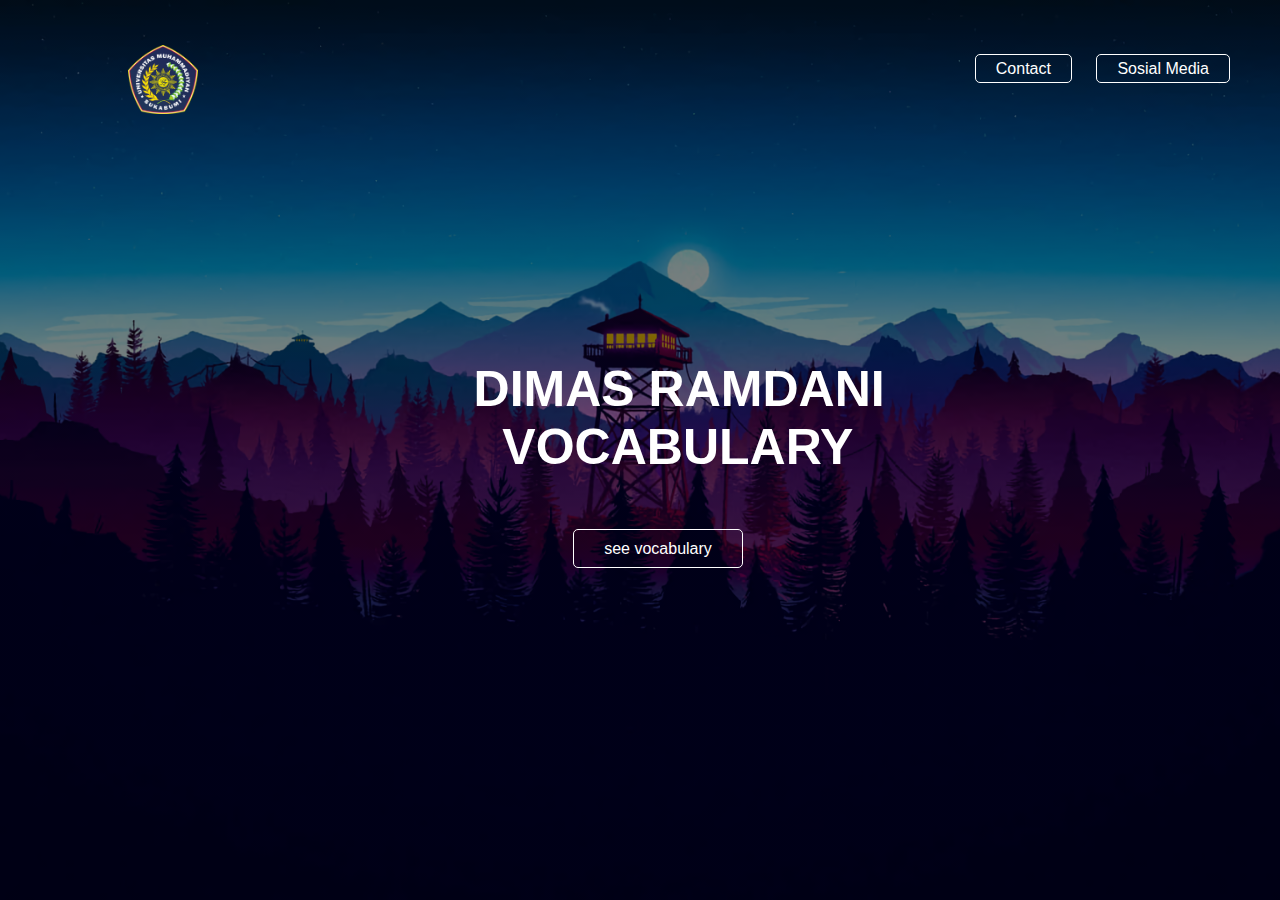
<file: index.html>
<!DOCTYPE html>
<html>
<head>
    <title>DIMAS RAMDANI</title>
    <link rel="stylesheet" type="text/css" href="style.css">
</head>
<body>
    <header>
        <div class="main">
            <div class="logo"><img src="ummi.png"></div>
            <ul>
                <li class="active"><a href="https://s.id/21K7d">Contact</a></li>
                <li><a href="https://www.instagram.com/dimasramdani_17/">Sosial Media</a></li>
            </ul>
            </div>
            <div class="button">
                <a href="Lihat Vocab.html" class="btn1">see vocabulary</a>
            </div>
            <div class="title">
                <h1>DIMAS RAMDANI</h1>
                <div class="t2"><h1>VOCABULARY</h1></div>
            </div>
    </header>

</body>
</html>
</file>
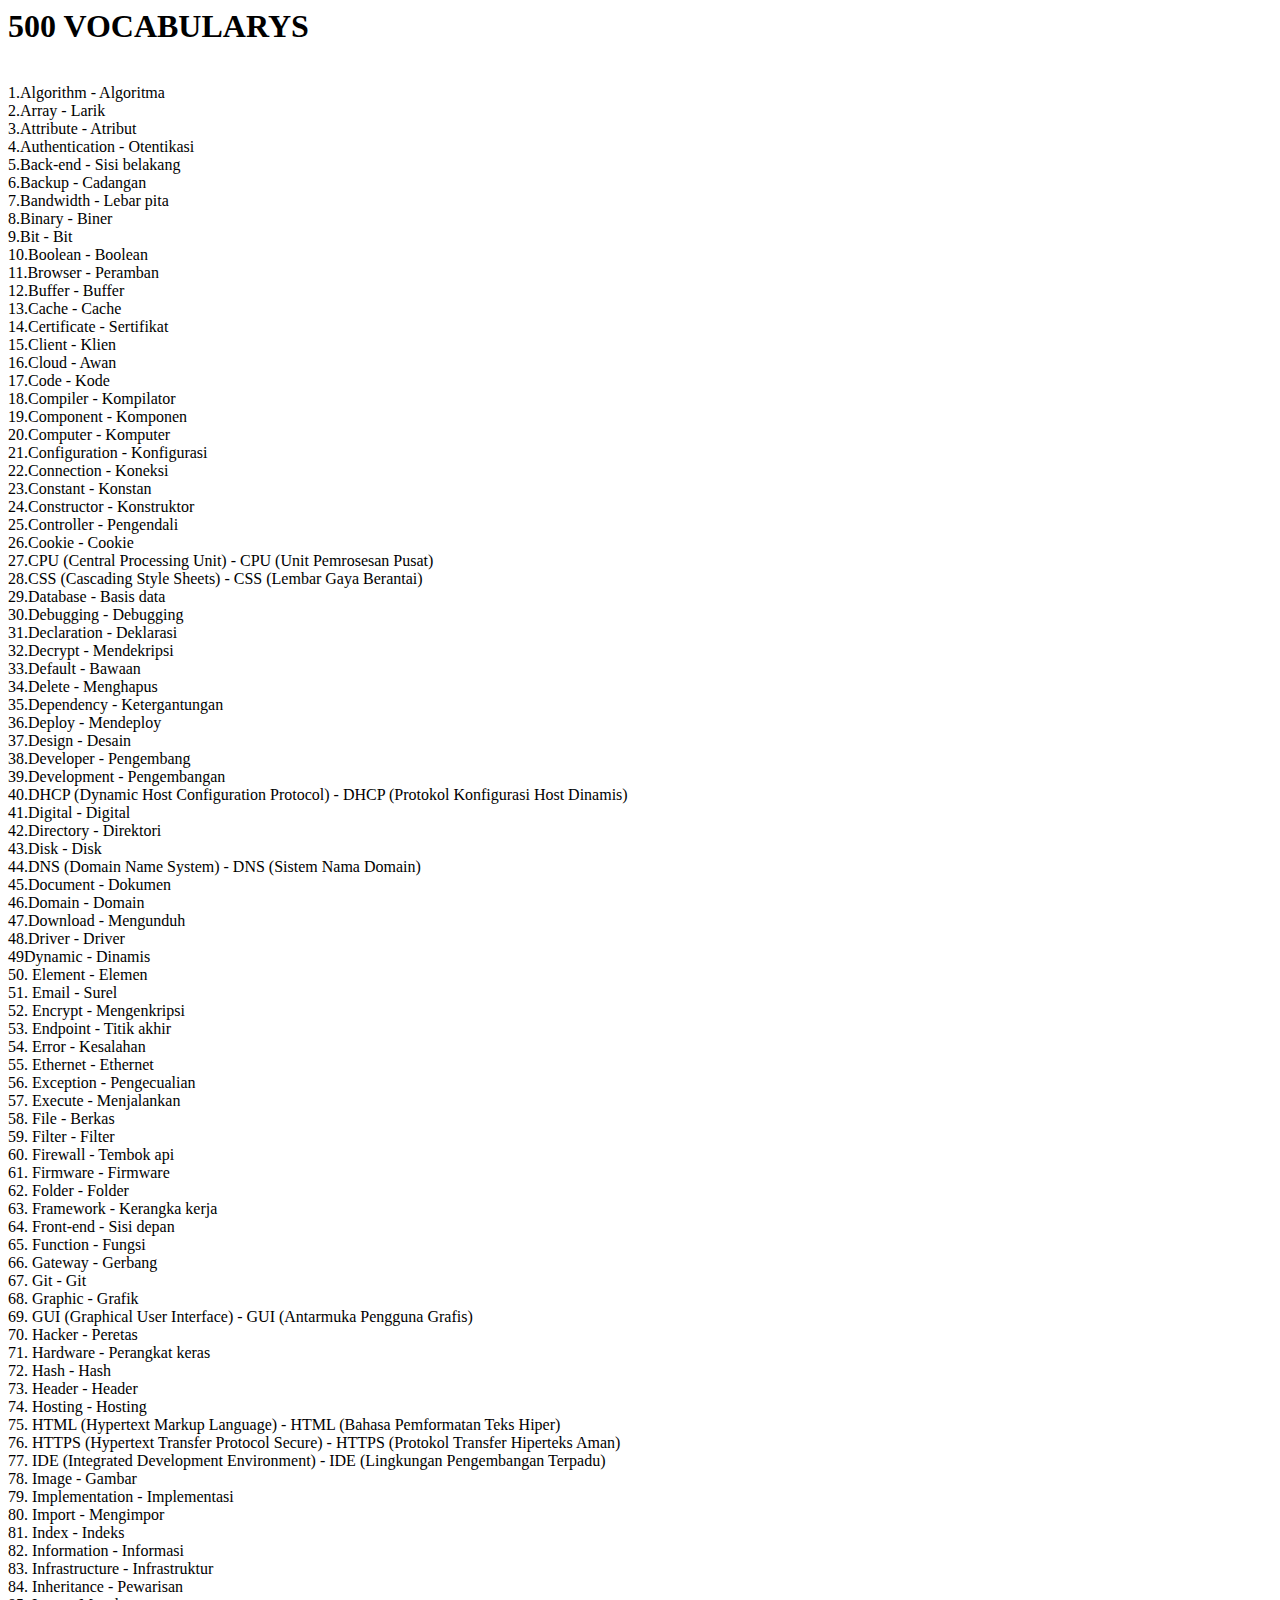
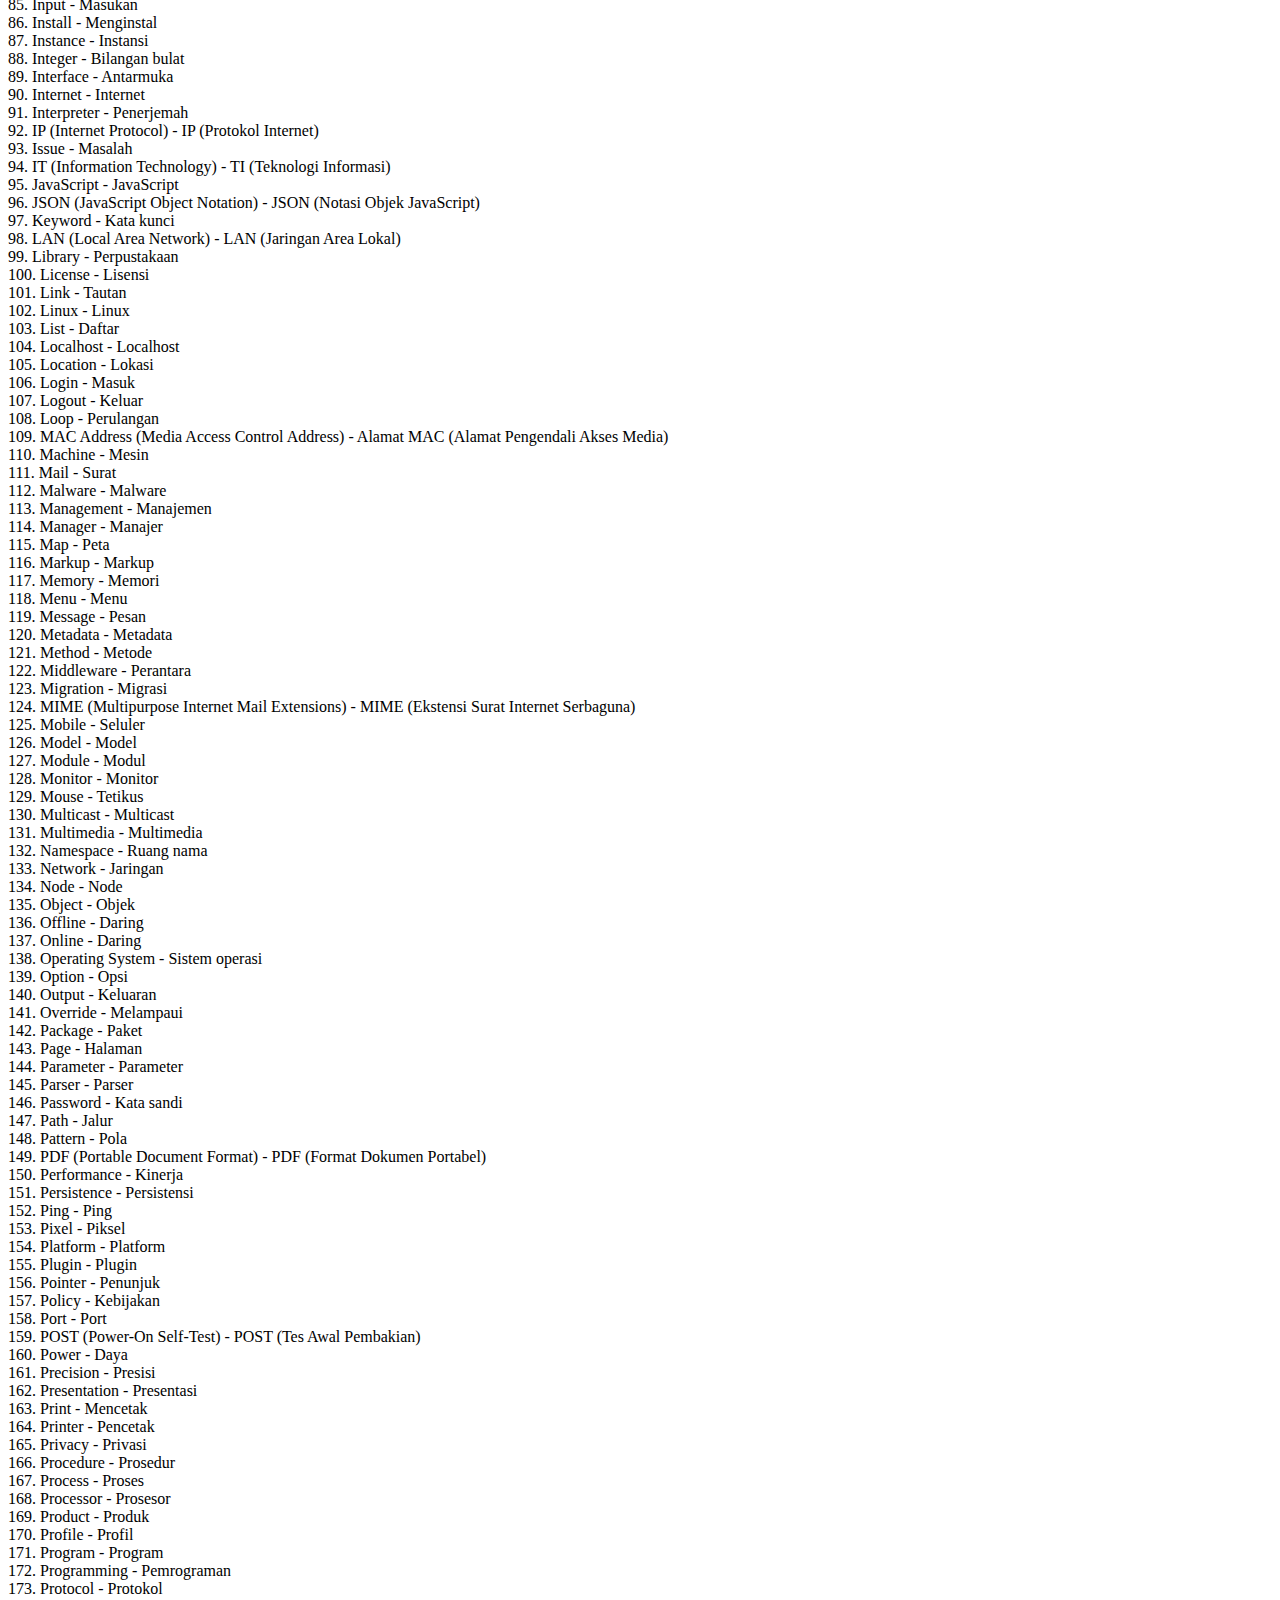
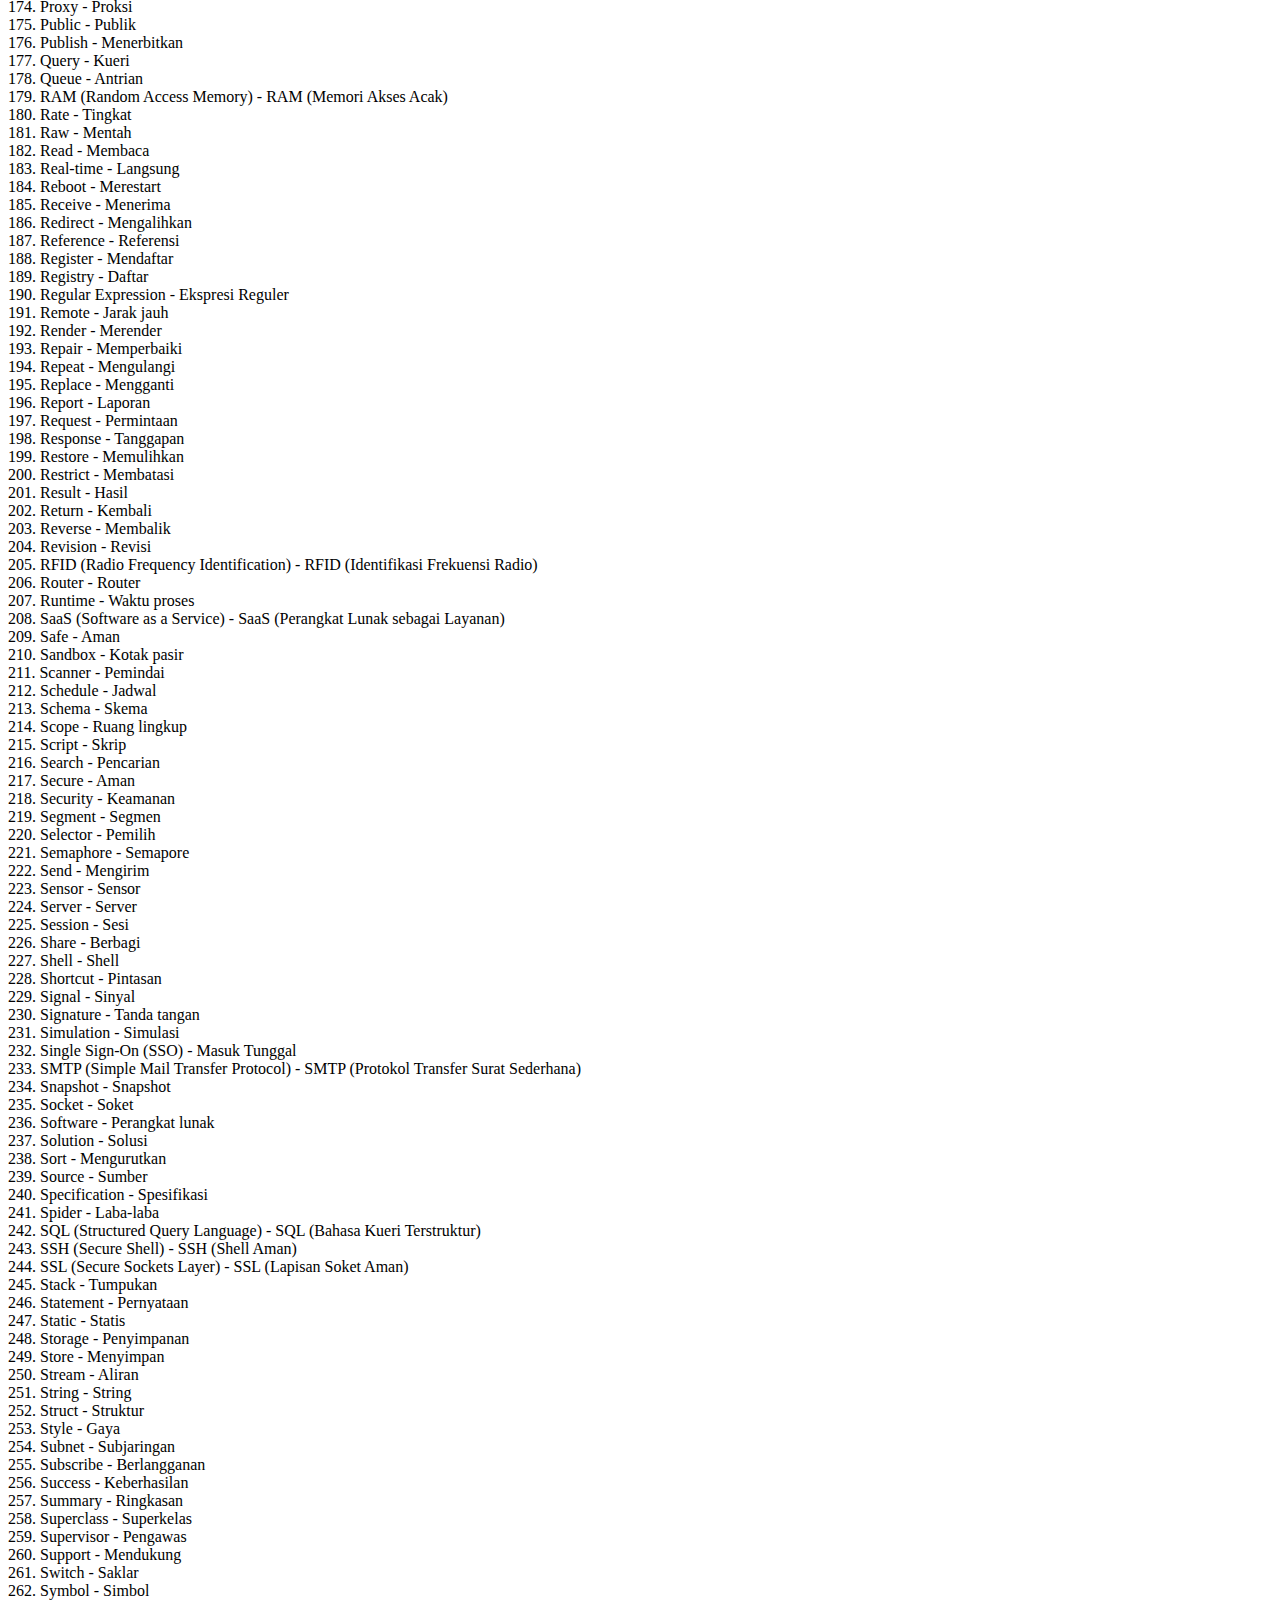
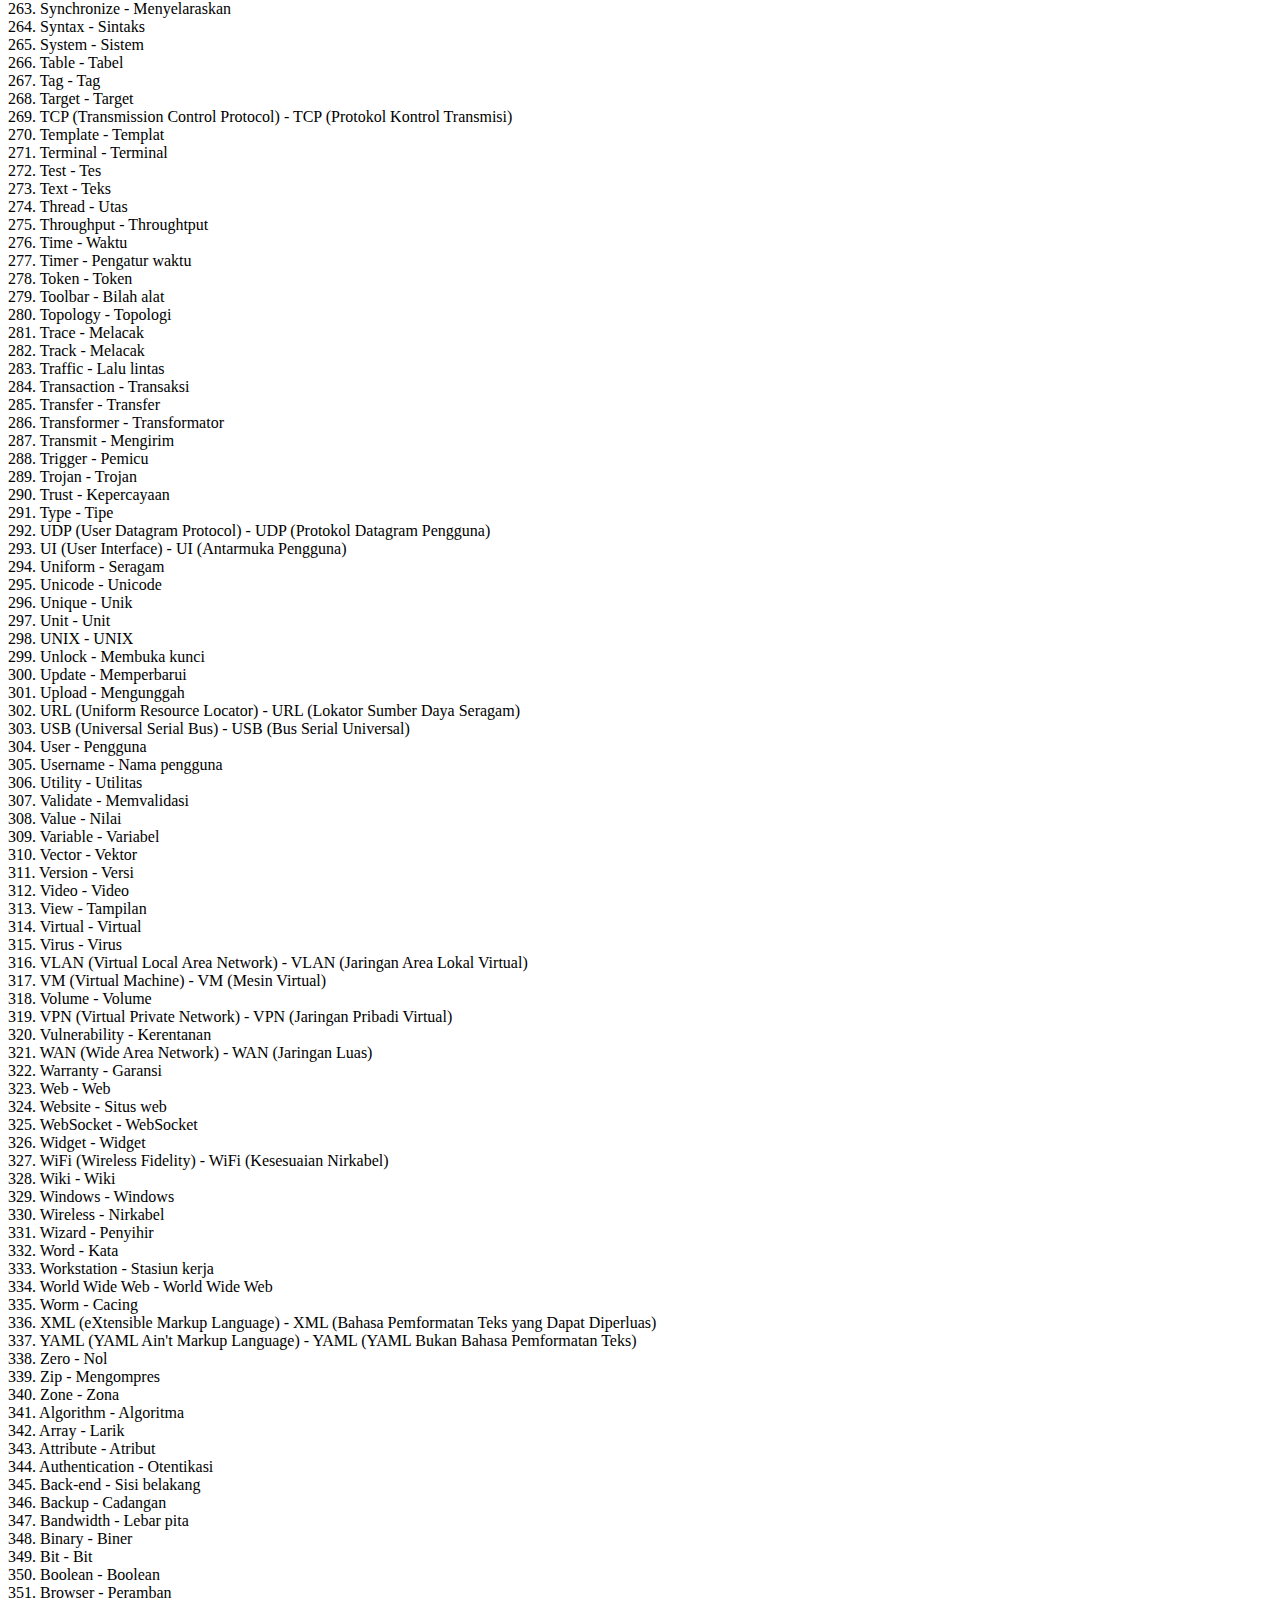
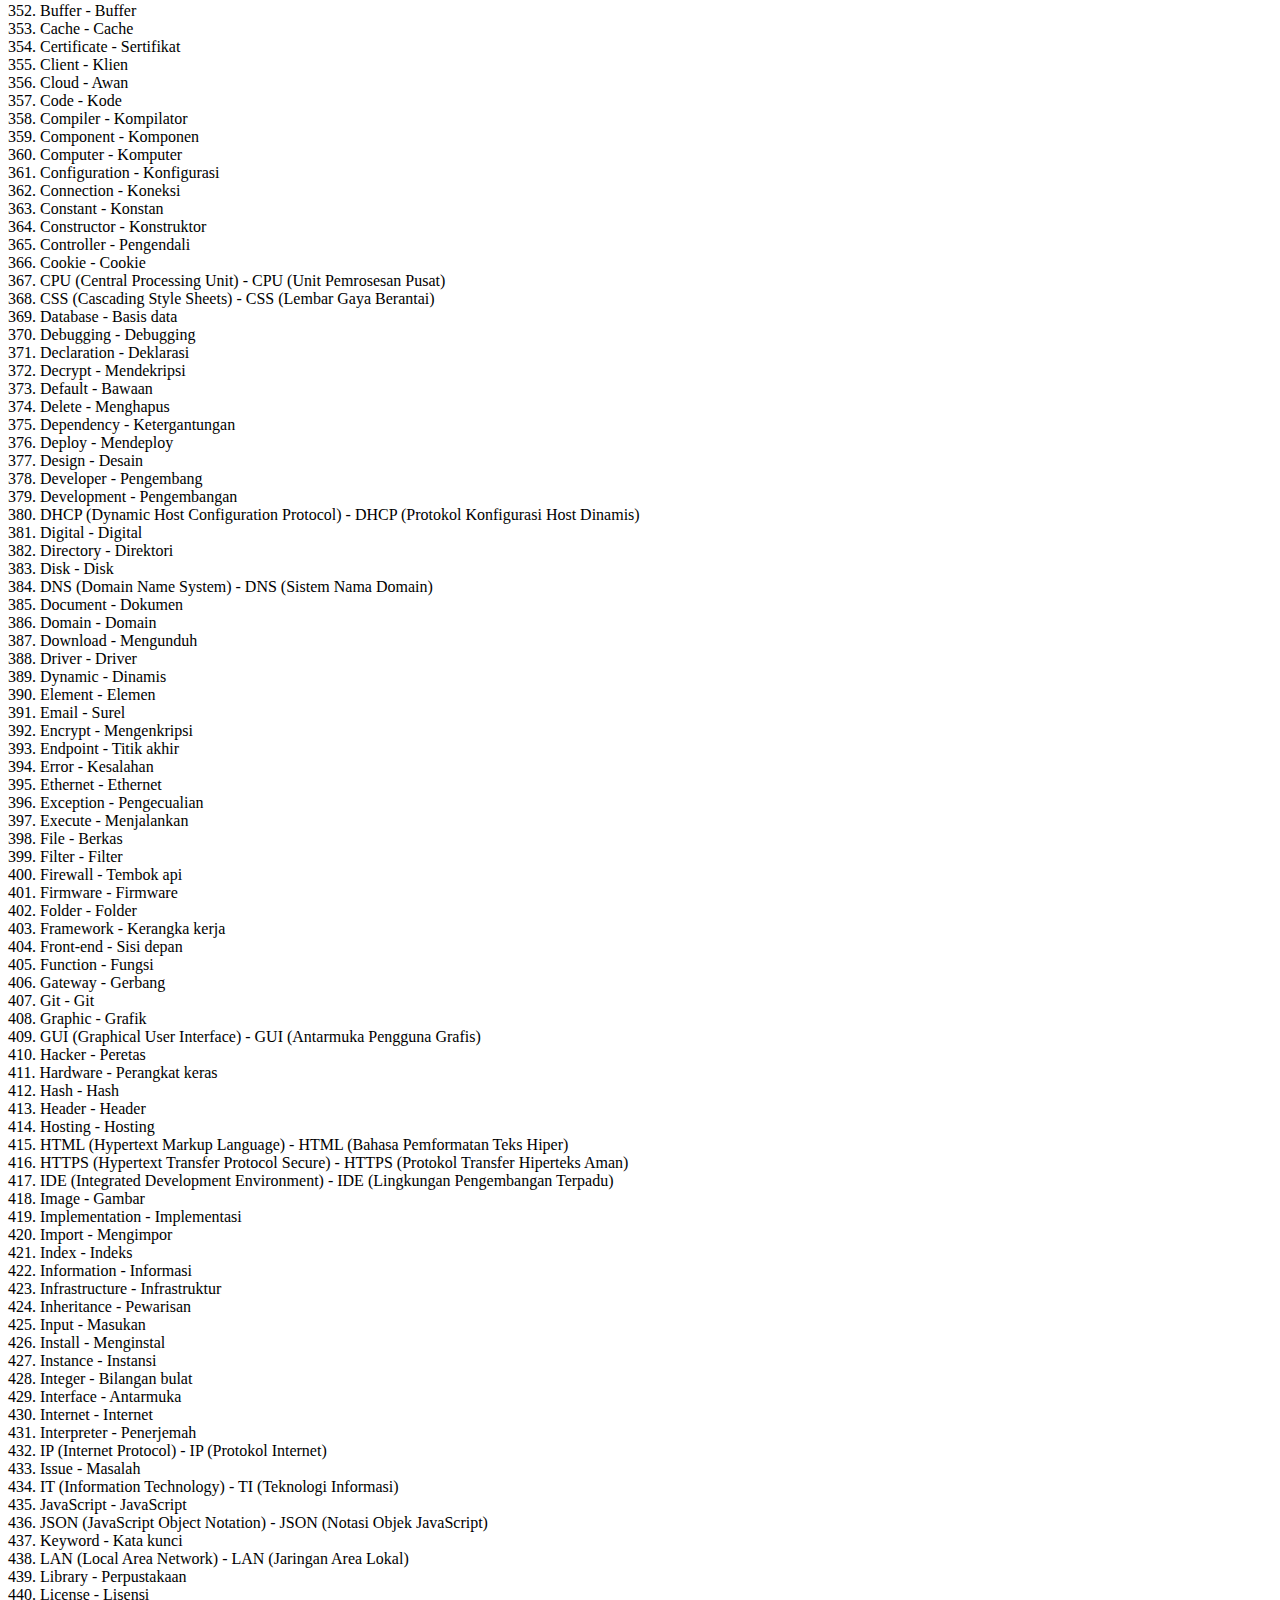
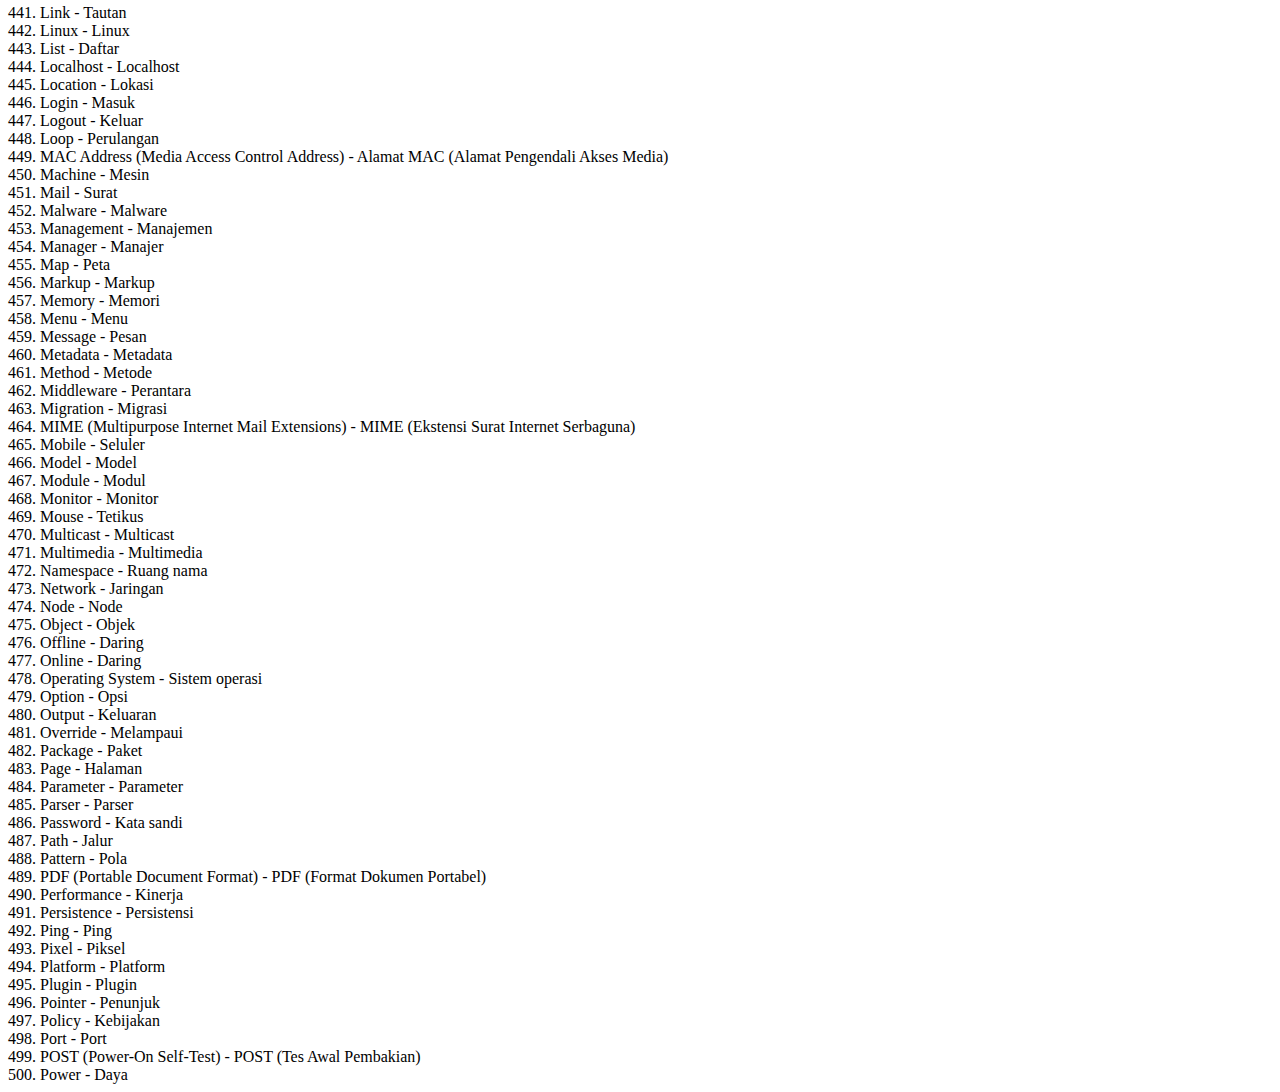
<file: Lihat Vocab.html>
<html lang="en">
<head>
    <meta charset="UTF-8">
    <meta name="viewport" content="width=device-width, initial-scale=1.0">
    <title>Document</title>
    <h1>500 VOCABULARYS</h1>
</head>
<br>
1.Algorithm - Algoritma<br>
2.Array - Larik <br>
3.Attribute - Atribut<br>
4.Authentication - Otentikasi<br>
5.Back-end - Sisi belakang<br>
6.Backup - Cadangan<br>
7.Bandwidth - Lebar pita<br>
8.Binary - Biner<br>
9.Bit - Bit<br>
10.Boolean - Boolean<br>
11.Browser - Peramban<br>
12.Buffer - Buffer<br>
13.Cache - Cache<br>
14.Certificate - Sertifikat<br>
15.Client - Klien<br>
16.Cloud - Awan<br>
17.Code - Kode<br>
18.Compiler - Kompilator<br>
19.Component - Komponen<br>
20.Computer - Komputer<br>
21.Configuration - Konfigurasi<br>
22.Connection - Koneksi<br>
23.Constant - Konstan<br>
24.Constructor - Konstruktor<br>
25.Controller - Pengendali<br>
26.Cookie - Cookie<br>
27.CPU (Central Processing Unit) - CPU (Unit Pemrosesan Pusat)<br>
28.CSS (Cascading Style Sheets) - CSS (Lembar Gaya Berantai)<br>
29.Database - Basis data<br>
30.Debugging - Debugging<br>
31.Declaration - Deklarasi<br>
32.Decrypt - Mendekripsi<br>
33.Default - Bawaan<br>
34.Delete - Menghapus<br>
35.Dependency - Ketergantungan<br>
36.Deploy - Mendeploy<br>
37.Design - Desain<br>
38.Developer - Pengembang<br>
39.Development - Pengembangan<br>
40.DHCP (Dynamic Host Configuration Protocol) - DHCP (Protokol Konfigurasi Host Dinamis)<br>
41.Digital - Digital<br>
42.Directory - Direktori<br>
43.Disk - Disk<br>
44.DNS (Domain Name System) - DNS (Sistem Nama Domain)<br>
45.Document - Dokumen<br>
46.Domain - Domain<br>
47.Download - Mengunduh<br>
48.Driver - Driver<br>
49Dynamic - Dinamis<br>
50.	Element - Elemen<br>
51.	Email - Surel<br>
52.	Encrypt - Mengenkripsi<br>
53.	Endpoint - Titik akhir<br>
54.	Error - Kesalahan<br>
55.	Ethernet - Ethernet<br>
56.	Exception - Pengecualian<br>
57.	Execute - Menjalankan<br>
58.	File - Berkas<br>
59.	Filter - Filter<br>
60.	Firewall - Tembok api<br>
61.	Firmware - Firmware<br>
62.	Folder - Folder<br>
63.	Framework - Kerangka kerja<br>
64.	Front-end - Sisi depan<br>
65.	Function - Fungsi<br>
66.	Gateway - Gerbang<br>
67.	Git - Git<br>
68.	Graphic - Grafik<br>
69.	GUI (Graphical User Interface) - GUI (Antarmuka Pengguna Grafis)<br>
70.	Hacker - Peretas<br>
71.	Hardware - Perangkat keras<br>
72.	Hash - Hash<br>
73.	Header - Header<br>
74.	Hosting - Hosting<br>
75.	HTML (Hypertext Markup Language) - HTML (Bahasa Pemformatan Teks Hiper)<br>
76.	HTTPS (Hypertext Transfer Protocol Secure) - HTTPS (Protokol Transfer Hiperteks Aman)<br>
77.	IDE (Integrated Development Environment) - IDE (Lingkungan Pengembangan Terpadu)<br>
78.	Image - Gambar<br>
79.	Implementation - Implementasi<br>
80.	Import - Mengimpor<br>
81.	Index - Indeks<br>
82.	Information - Informasi<br>
83.	Infrastructure - Infrastruktur<br>
84.	Inheritance - Pewarisan<br>
85.	Input - Masukan<br>
86.	Install - Menginstal<br>
87.	Instance - Instansi<br>
88.	Integer - Bilangan bulat<br>
89.	Interface - Antarmuka<br>
90.	Internet - Internet<br>
91.	Interpreter - Penerjemah<br>
92.	IP (Internet Protocol) - IP (Protokol Internet)<br>
93.	Issue - Masalah<br>
94.	IT (Information Technology) - TI (Teknologi Informasi)<br>
95.	JavaScript - JavaScript<br>
96.	JSON (JavaScript Object Notation) - JSON (Notasi Objek JavaScript)<br>
97.	Keyword - Kata kunci<br>
98.	LAN (Local Area Network) - LAN (Jaringan Area Lokal)<br>
99.	Library - Perpustakaan<br>
100.	License - Lisensi<br>
101.	Link - Tautan<br>
102.	Linux - Linux<br>
103.	List - Daftar<br>
104.	Localhost - Localhost<br>
105.	Location - Lokasi<br>
106.	Login - Masuk<br>
107.	Logout - Keluar<br>
108.	Loop - Perulangan<br>
109.	MAC Address (Media Access Control Address) - Alamat MAC (Alamat Pengendali Akses Media)<br>
110.	Machine - Mesin<br>
111.	Mail - Surat<br>
112.	Malware - Malware<br>
113.	Management - Manajemen<br>
114.	Manager - Manajer<br>
115.	Map - Peta<br>
116.	Markup - Markup<br>
117.	Memory - Memori<br>
118.	Menu - Menu<br>
119.	Message - Pesan<br>
120.	Metadata - Metadata<br>
121.	Method - Metode<br>
122.	Middleware - Perantara<br>
123.	Migration - Migrasi<br>
124.	MIME (Multipurpose Internet Mail Extensions) - MIME (Ekstensi Surat Internet Serbaguna)<br>
125.	Mobile - Seluler<br>
126.	Model - Model<br>
127.	Module - Modul<br>
128.	Monitor - Monitor<br>
129.	Mouse - Tetikus<br>
130.	Multicast - Multicast<br>
131.	Multimedia - Multimedia<br>
132.	Namespace - Ruang nama<br>
133.	Network - Jaringan<br>
134.	Node - Node<br>
135.	Object - Objek<br>
136.	Offline - Daring<br>
137.	Online - Daring<br>
138.	Operating System - Sistem operasi<br>
139.	Option - Opsi<br>
140.	Output - Keluaran<br>
141.	Override - Melampaui<br>
142.	Package - Paket<br>
143.	Page - Halaman<br>
144.	Parameter - Parameter<br>
145.	Parser - Parser<br>
146.	Password - Kata sandi<br>
147.	Path - Jalur<br>
148.	Pattern - Pola<br>
149.	PDF (Portable Document Format) - PDF (Format Dokumen Portabel)<br>
150.	Performance - Kinerja<br>
151.	Persistence - Persistensi<br>
152.	Ping - Ping<br>
153.	Pixel - Piksel<br>
154.	Platform - Platform<br>
155.	Plugin - Plugin<br>
156.	Pointer - Penunjuk<br>
157.	Policy - Kebijakan<br>
158.	Port - Port<br>
159.	POST (Power-On Self-Test) - POST (Tes Awal Pembakian)<br>
160.	Power - Daya<br>
161.	Precision - Presisi<br>
162.	Presentation - Presentasi<br>
163.	Print - Mencetak<br>
164.	Printer - Pencetak<br>
165.	Privacy - Privasi<br>
166.	Procedure - Prosedur<br>
167.	Process - Proses<br>
168.	Processor - Prosesor<br>
169.	Product - Produk<br>
170.	Profile - Profil<br>
171.	Program - Program<br>
172.	Programming - Pemrograman<br>
173.	Protocol - Protokol<br>
174.	Proxy - Proksi<br>
175.	Public - Publik<br>
176.	Publish - Menerbitkan<br>
177.	Query - Kueri<br>
178.	Queue - Antrian<br>
179.	RAM (Random Access Memory) - RAM (Memori Akses Acak)<br>
180.	Rate - Tingkat<br>
181.	Raw - Mentah<br>
182.	Read - Membaca<br>
183.	Real-time - Langsung<br>
184.	Reboot - Merestart<br>
185.	Receive - Menerima<br>
186.	Redirect - Mengalihkan<br>
187.	Reference - Referensi<br>
188.	Register - Mendaftar<br>
189.	Registry - Daftar<br>
190.	Regular Expression - Ekspresi Reguler<br>
191.	Remote - Jarak jauh<br>
192.	Render - Merender<br>
193.	Repair - Memperbaiki<br>
194.	Repeat - Mengulangi<br>
195.	Replace - Mengganti<br>
196.	Report - Laporan<br>
197.	Request - Permintaan<br>
198.	Response - Tanggapan<br>
199.	Restore - Memulihkan<br>
200.	Restrict - Membatasi<br>
201.	Result - Hasil<br>
202.	Return - Kembali<br>
203.	Reverse - Membalik<br>
204.	Revision - Revisi<br>
205.	RFID (Radio Frequency Identification) - RFID (Identifikasi Frekuensi Radio)<br>
206.	Router - Router<br>
207.	Runtime - Waktu proses<br>
208.	SaaS (Software as a Service) - SaaS (Perangkat Lunak sebagai Layanan)<br>
209.	Safe - Aman<br>
210.	Sandbox - Kotak pasir<br>
211.	Scanner - Pemindai<br>
212.	Schedule - Jadwal<br>
213.	Schema - Skema<br>
214.	Scope - Ruang lingkup<br>
215.	Script - Skrip<br>
216.	Search - Pencarian<br>
217.	Secure - Aman<br>
218.	Security - Keamanan<br>
219.	Segment - Segmen<br>
220.	Selector - Pemilih<br>
221.	Semaphore - Semapore<br>
222.	Send - Mengirim<br>
223.	Sensor - Sensor<br>
224.	Server - Server<br>
225.	Session - Sesi<br>
226.	Share - Berbagi<br>
227.	Shell - Shell<br>
228.	Shortcut - Pintasan<br>
229.	Signal - Sinyal<br>
230.	Signature - Tanda tangan<br>
231.	Simulation - Simulasi<br>
232.	Single Sign-On (SSO) - Masuk Tunggal<br>
233.	SMTP (Simple Mail Transfer Protocol) - SMTP (Protokol Transfer Surat Sederhana)<br>
234.	Snapshot - Snapshot<br>
235.	Socket - Soket<br>
236.	Software - Perangkat lunak<br>
237.	Solution - Solusi<br>
238.	Sort - Mengurutkan<br>
239.	Source - Sumber<br>
240.	Specification - Spesifikasi<br>
241.	Spider - Laba-laba<br>
242.	SQL (Structured Query Language) - SQL (Bahasa Kueri Terstruktur)<br>
243.	SSH (Secure Shell) - SSH (Shell Aman)<br>
244.	SSL (Secure Sockets Layer) - SSL (Lapisan Soket Aman)<br>
245.	Stack - Tumpukan<br>
246.	Statement - Pernyataan<br>
247.	Static - Statis<br>
248.	Storage - Penyimpanan<br>
249.	Store - Menyimpan<br>
250.	Stream - Aliran<br>
251.	String - String<br>
252.	Struct - Struktur<br>
253.	Style - Gaya<br>
254.	Subnet - Subjaringan<br>
255.	Subscribe - Berlangganan<br>
256.	Success - Keberhasilan<br>
257.	Summary - Ringkasan<br>
258.	Superclass - Superkelas<br>
259.	Supervisor - Pengawas<br>
260.	Support - Mendukung<br>
261.	Switch - Saklar<br>
262.	Symbol - Simbol<br>
263.	Synchronize - Menyelaraskan<br>
264.	Syntax - Sintaks<br>
265.	System - Sistem<br>
266.	Table - Tabel<br>
267.	Tag - Tag<br>
268.	Target - Target<br>
269.	TCP (Transmission Control Protocol) - TCP (Protokol Kontrol Transmisi)<br>
270.	Template - Templat<br>
271.	Terminal - Terminal<br>
272.	Test - Tes<br>
273.	Text - Teks<br>
274.	Thread - Utas<br>
275.	Throughput - Throughtput<br>
276.	Time - Waktu<br>
277.	Timer - Pengatur waktu<br>
278.	Token - Token<br>
279.	Toolbar - Bilah alat<br>
280.	Topology - Topologi<br>
281.	Trace - Melacak<br>
282.	Track - Melacak<br>
283.	Traffic - Lalu lintas<br>
284.	Transaction - Transaksi<br>
285.	Transfer - Transfer<br>
286.	Transformer - Transformator<br>
287.	Transmit - Mengirim<br>
288.	Trigger - Pemicu<br>
289.	Trojan - Trojan<br>
290.	Trust - Kepercayaan<br>
291.	Type - Tipe<br>
292.	UDP (User Datagram Protocol) - UDP (Protokol Datagram Pengguna)<br>
293.	UI (User Interface) - UI (Antarmuka Pengguna)<br>
294.	Uniform - Seragam<br>
295.	Unicode - Unicode<br>
296.	Unique - Unik<br>
297.	Unit - Unit<br>
298.	UNIX - UNIX<br>
299.	Unlock - Membuka kunci<br>
300.	Update - Memperbarui<br>
301.	Upload - Mengunggah<br>
302.	URL (Uniform Resource Locator) - URL (Lokator Sumber Daya Seragam)<br>
303.	USB (Universal Serial Bus) - USB (Bus Serial Universal)<br>
304.	User - Pengguna<br>
305.	Username - Nama pengguna<br>
306.	Utility - Utilitas<br>
307.	Validate - Memvalidasi<br>
308.	Value - Nilai<br>
309.	Variable - Variabel<br>
310.	Vector - Vektor<br>
311.	Version - Versi<br>
312.	Video - Video<br>
313.	View - Tampilan<br>
314.	Virtual - Virtual<br>
315.	Virus - Virus<br>
316.	VLAN (Virtual Local Area Network) - VLAN (Jaringan Area Lokal Virtual)<br>
317.	VM (Virtual Machine) - VM (Mesin Virtual)<br>
318.	Volume - Volume<br>
319.	VPN (Virtual Private Network) - VPN (Jaringan Pribadi Virtual)<br>
320.	Vulnerability - Kerentanan<br>
321.	WAN (Wide Area Network) - WAN (Jaringan Luas)<br>
322.	Warranty - Garansi<br>
323.	Web - Web<br>
324.	Website - Situs web<br>
325.	WebSocket - WebSocket<br>
326.	Widget - Widget<br>
327.	WiFi (Wireless Fidelity) - WiFi (Kesesuaian Nirkabel)<br>
328.	Wiki - Wiki<br>
329.	Windows - Windows<br>
330.	Wireless - Nirkabel<br>
331.	Wizard - Penyihir<br>
332.	Word - Kata<br>
333.	Workstation - Stasiun kerja<br>
334.	World Wide Web - World Wide Web<br>
335.	Worm - Cacing<br>
336.	XML (eXtensible Markup Language) - XML (Bahasa Pemformatan Teks yang Dapat Diperluas)<br>
337.	YAML (YAML Ain't Markup Language) - YAML (YAML Bukan Bahasa Pemformatan Teks)<br>
338.	Zero - Nol<br>
339.	Zip - Mengompres<br>
340.	Zone - Zona<br>
341.	Algorithm - Algoritma<br>
342.	Array - Larik<br>
343.	Attribute - Atribut<br>
344.	Authentication - Otentikasi<br>
345.	Back-end - Sisi belakang<br>
346.	Backup - Cadangan<br>
347.	Bandwidth - Lebar pita<br>
348.	Binary - Biner<br>
349.	Bit - Bit<br>
350.	Boolean - Boolean<br>
351.	Browser - Peramban<br>
352.	Buffer - Buffer<br>
353.	Cache - Cache<br>
354.	Certificate - Sertifikat<br>
355.	Client - Klien<br>
356.	Cloud - Awan<br>
357.	Code - Kode<br>
358.	Compiler - Kompilator<br>
359.	Component - Komponen<br>
360.	Computer - Komputer<br>
361.	Configuration - Konfigurasi<br>
362.	Connection - Koneksi<br>
363.	Constant - Konstan<br>
364.	Constructor - Konstruktor<br>
365.	Controller - Pengendali<br>
366.	Cookie - Cookie<br>
367.	CPU (Central Processing Unit) - CPU (Unit Pemrosesan Pusat)<br>
368.	CSS (Cascading Style Sheets) - CSS (Lembar Gaya Berantai)<br>
369.	Database - Basis data<br>
370.	Debugging - Debugging<br>
371.	Declaration - Deklarasi<br>
372.	Decrypt - Mendekripsi<br>
373.	Default - Bawaan<br>
374.	Delete - Menghapus<br>
375.	Dependency - Ketergantungan<br>
376.	Deploy - Mendeploy<br>
377.	Design - Desain<br>
378.	Developer - Pengembang<br>
379.	Development - Pengembangan<br>
380.	DHCP (Dynamic Host Configuration Protocol) - DHCP (Protokol Konfigurasi Host Dinamis)<br>
381.	Digital - Digital<br>
382.	Directory - Direktori<br>
383.	Disk - Disk<br>
384.	DNS (Domain Name System) - DNS (Sistem Nama Domain)<br>
385.	Document - Dokumen<br>
386.	Domain - Domain<br>
387.	Download - Mengunduh<br>
388.	Driver - Driver<br>
389.	Dynamic - Dinamis<br>
390.	Element - Elemen<br>
391.	Email - Surel<br>
392.	Encrypt - Mengenkripsi<br>
393.	Endpoint - Titik akhir<br>
394.	Error - Kesalahan<br>
395.	Ethernet - Ethernet<br>
396.	Exception - Pengecualian<br>
397.	Execute - Menjalankan<br>
398.	File - Berkas<br>
399.	Filter - Filter<br>
400.	Firewall - Tembok api<br>
401.	Firmware - Firmware<br>
402.	Folder - Folder<br>
403.	Framework - Kerangka kerja<br>
404.	Front-end - Sisi depan<br>
405.	Function - Fungsi<br>
406.	Gateway - Gerbang<br>
407.	Git - Git<br>
408.	Graphic - Grafik<br>
409.	GUI (Graphical User Interface) - GUI (Antarmuka Pengguna Grafis)<br>
410.	Hacker - Peretas<br>
411.	Hardware - Perangkat keras<br>
412.	Hash - Hash<br>
413.	Header - Header<br>
414.	Hosting - Hosting<br>
415.	HTML (Hypertext Markup Language) - HTML (Bahasa Pemformatan Teks Hiper)<br>
416.	HTTPS (Hypertext Transfer Protocol Secure) - HTTPS (Protokol Transfer Hiperteks Aman)<br>
417.	IDE (Integrated Development Environment) - IDE (Lingkungan Pengembangan Terpadu)<br>
418.	Image - Gambar<br>
419.	Implementation - Implementasi<br>
420.	Import - Mengimpor<br>
421.	Index - Indeks<br>
422.	Information - Informasi<br>
423.	Infrastructure - Infrastruktur<br>
424.	Inheritance - Pewarisan<br>
425.	Input - Masukan<br>
426.	Install - Menginstal<br>
427.	Instance - Instansi<br>
428.	Integer - Bilangan bulat<br>
429.	Interface - Antarmuka<br>
430.	Internet - Internet<br>
431.	Interpreter - Penerjemah<br>
432.	IP (Internet Protocol) - IP (Protokol Internet)<br>
433.	Issue - Masalah<br>
434.	IT (Information Technology) - TI (Teknologi Informasi)<br>
435.	JavaScript - JavaScript<br>
436.	JSON (JavaScript Object Notation) - JSON (Notasi Objek JavaScript)<br>
437.	Keyword - Kata kunci<br>
438.	LAN (Local Area Network) - LAN (Jaringan Area Lokal)<br>
439.	Library - Perpustakaan<br>
440.	License - Lisensi<br>
441.	Link - Tautan<br>
442.	Linux - Linux<br>
443.	List - Daftar<br>
444.	Localhost - Localhost<br>
445.	Location - Lokasi<br>
446.	Login - Masuk<br>
447.	Logout - Keluar<br>
448.	Loop - Perulangan<br>
449.	MAC Address (Media Access Control Address) - Alamat MAC (Alamat Pengendali Akses Media)<br>
450.	Machine - Mesin<br>
451.	Mail - Surat<br>
452.	Malware - Malware<br>
453.	Management - Manajemen<br>
454.	Manager - Manajer<br>
455.	Map - Peta<br>
456.	Markup - Markup<br>
457.	Memory - Memori<br>
458.	Menu - Menu<br>
459.	Message - Pesan<br>
460.	Metadata - Metadata<br>
461.	Method - Metode<br>
462.	Middleware - Perantara<br>
463.	Migration - Migrasi<br>
464.	MIME (Multipurpose Internet Mail Extensions) - MIME (Ekstensi Surat Internet Serbaguna)<br>
465.	Mobile - Seluler<br>
466.	Model - Model<br>
467.	Module - Modul<br>
468.	Monitor - Monitor<br>
469.	Mouse - Tetikus<br>
470.	Multicast - Multicast<br>
471.	Multimedia - Multimedia<br>
472.	Namespace - Ruang nama<br>
473.	Network - Jaringan<br>
474.	Node - Node<br>
475.	Object - Objek<br>
476.	Offline - Daring<br>
477.	Online - Daring<br>
478.	Operating System - Sistem operasi<br>
479.	Option - Opsi<br>
480.	Output - Keluaran<br>
481.	Override - Melampaui<br>
482.	Package - Paket<br>
483.	Page - Halaman<br>
484.	Parameter - Parameter<br>
485.	Parser - Parser<br>
486.	Password - Kata sandi<br>
487.	Path - Jalur<br>
488.	Pattern - Pola<br>
489.	PDF (Portable Document Format) - PDF (Format Dokumen Portabel)<br>
490.	Performance - Kinerja<br>
491.	Persistence - Persistensi<br>
492.	Ping - Ping<br>
493.	Pixel - Piksel<br>
494.	Platform - Platform<br>
495.	Plugin - Plugin<br>
496.	Pointer - Penunjuk<br>
497.	Policy - Kebijakan<br>
498.	Port - Port<br>
499.	POST (Power-On Self-Test) - POST (Tes Awal Pembakian)<br>
500.	Power - Daya<br>

</body>
</html>
</file>
<file: style.css>
*{
    margin: 0;
    padding: 0;
    font-family: sans-serif;
}
header{
    background-image: linear-gradient(rgba(0,0,0,0.5),rgba(0,0,0,0.5)), url(hahay.png);
    height: 100vh;
    background-size: cover;
    background-position: center;
}
ul{
    float: right;
    list-style-type: none;
    margin-top: 60px;
    border-radius: 5px;
}
ul li{
    display: inline-block;
}
ul li a{
    text-decoration: none;
    color: #fff;
    padding: 5px 20px;
    border: 1px solid;
    transition: 0.6s;
    margin: 10px;
    border-radius: 5px;
}
ul li a:hover{
    background-color: #fff;
    color: black;
}
.logo img{
    float: left;
    width: 70px;
    height: auto;
    position: absolute;
    top: 5%;
    left: 10%;
}
.main{
    max-width: 1200px;
    margin: auto;
}
.title{
    position: absolute;
    top: 40%;
    left: 37%;
    transform: translate(-50%-50%);
}
.title h1{
    font-family: sans-serif;
    color: #fff;
    font-size: 50px;
}
.t2{
    position: absolute;
    top: 100%;
    left: 7%;
    transform: translate(-50%-50%);
}
.t2 h1{
    font-family: sans-serif;
    color: #ffffff;
    font-size: 50px;
}
.button{
    position: absolute;
    top: 60%;
    left: 44%;
    transform: translate(-50%-50%);
}
.btn1{
    border: 1px solid #fff;
    padding: 10px 30px;
    color: #fff;
    text-decoration: none;
    transition: 0.6s ease;
    border-radius: 5px;
    margin: 10px;
}
.btn1:hover{
    background-color: #fff;
    color: black;

}
</file>
